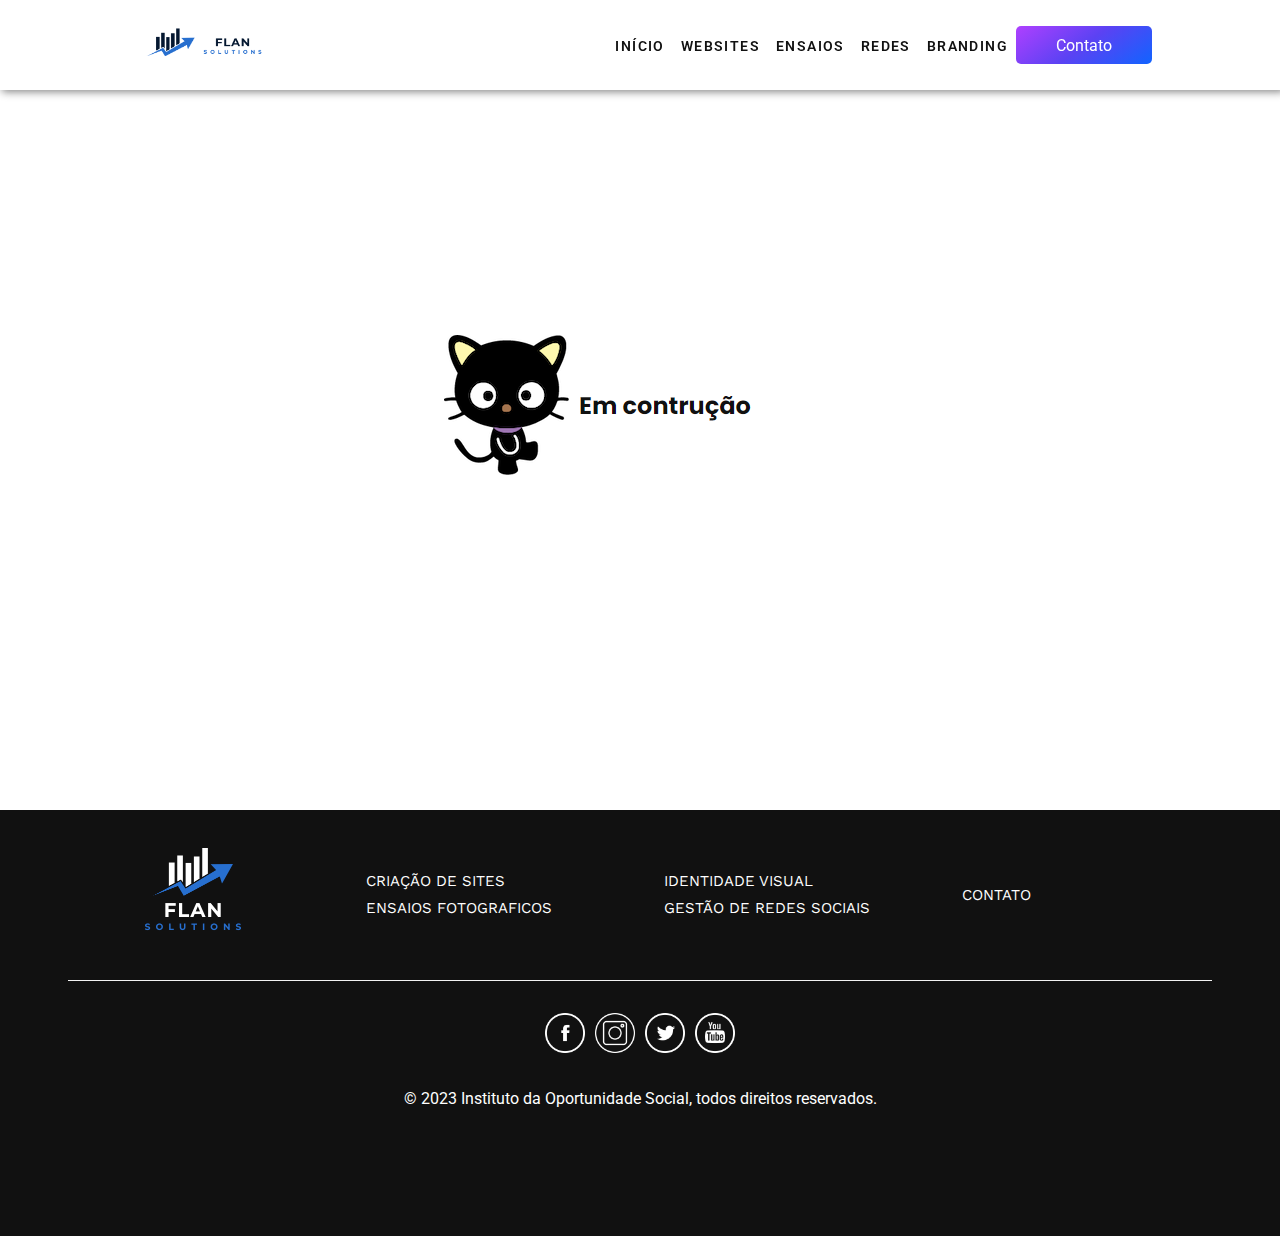
<file: contact.html>
<!DOCTYPE html>
<html lang="pt-br">
<head>
    <link rel="stylesheet" href="contact.css">
    <link rel="stylesheet" href="footerheader.css">
    <link href="https://unpkg.com/aos@2.3.1/dist/aos.css" rel="stylesheet">
    <script src="https://unpkg.com/aos@2.3.1/dist/aos.js"></script>
    <link rel="shortcut icon" href="img/main/favicon.ico" type="image/x-icon">
    <meta charset="UTF-8">
    <meta http-equiv="X-UA-Compatible" content="IE=edge">
    <meta name="viewport" content="width=device-width, initial-scale=1.0">
    <h1><title>Contato - FLAN</title></h1>
</head>
<body> 
    <!---------------------Header------------------------------------------------->
    <header>
        <nav>
            <a href="index.html"><img src="img/main/logo.png" alt="logo"></a>
            <div class="hamburger-menu">
                <div class="bar1"></div>
                <div class="bar2"></div>
                <div class="bar3"></div>
            </div>

            <ul class="menu">
                <li><a href="index.html">Início</a></li>
                <li><a href="websites.html">Websites</a></li>
                <li><a href="photospage.html">Ensaios</a></li>
                <li><a href="redes.html">Redes</a></li>
                <li><a href="visual.html">Branding</a></li>
                <a href="#" class="contact-btn">Contato</a>
            </ul>
        </nav>
    </header>
    <!------------------------------------------------------------------------------->

    <main>
        <img src="img/Capturar.PNG" alt="">
    </main>

 <!-------------------------------footer------------------------------------------------>
 <footer>
    <div class="container-footer">
        
            <ul>
                <li><img src="img/main/logowhite.png" alt="logo" class="logo-footer"></li>
            </ul>

            <ul>
                <li><a href="websites.html">Criação de sites</a> </li>
                <li><a href="photospage.html">Ensaios fotograficos</a></li>
                
            </ul>

            <ul>
                <li><a href="visual.html">Identidade Visual</a></li>
                <li><a href="redes.html">Gestão de redes sociais</a></li>
            </ul>
        
            <ul>
                <li><a href="contact.html"> Contato</a></li>
            </ul>
        </div>
    </div>

    <div class="social">
        <ul>
            <li><a href="#"><img src="img/main/facebook.png" alt="facebook"></a></li>
            <li><a href="#"><img src="img/main/instagram.png" alt="instagram"></a></li>
            <li><a href="#"><img src="img/main/twitter-logo.png" alt="twitter"></a></li>
            <li><a href="#"><img src="img/main/youtube.png" alt="youtube"></a></li>
        </ul>
    </div>
    <p>&COPY; 2023 Instituto da Oportunidade Social, todos direitos reservados. </p>
</footer>

<script>
 AOS.init({
duration: 1200,
})

</script>

</body>
</html>
</file>
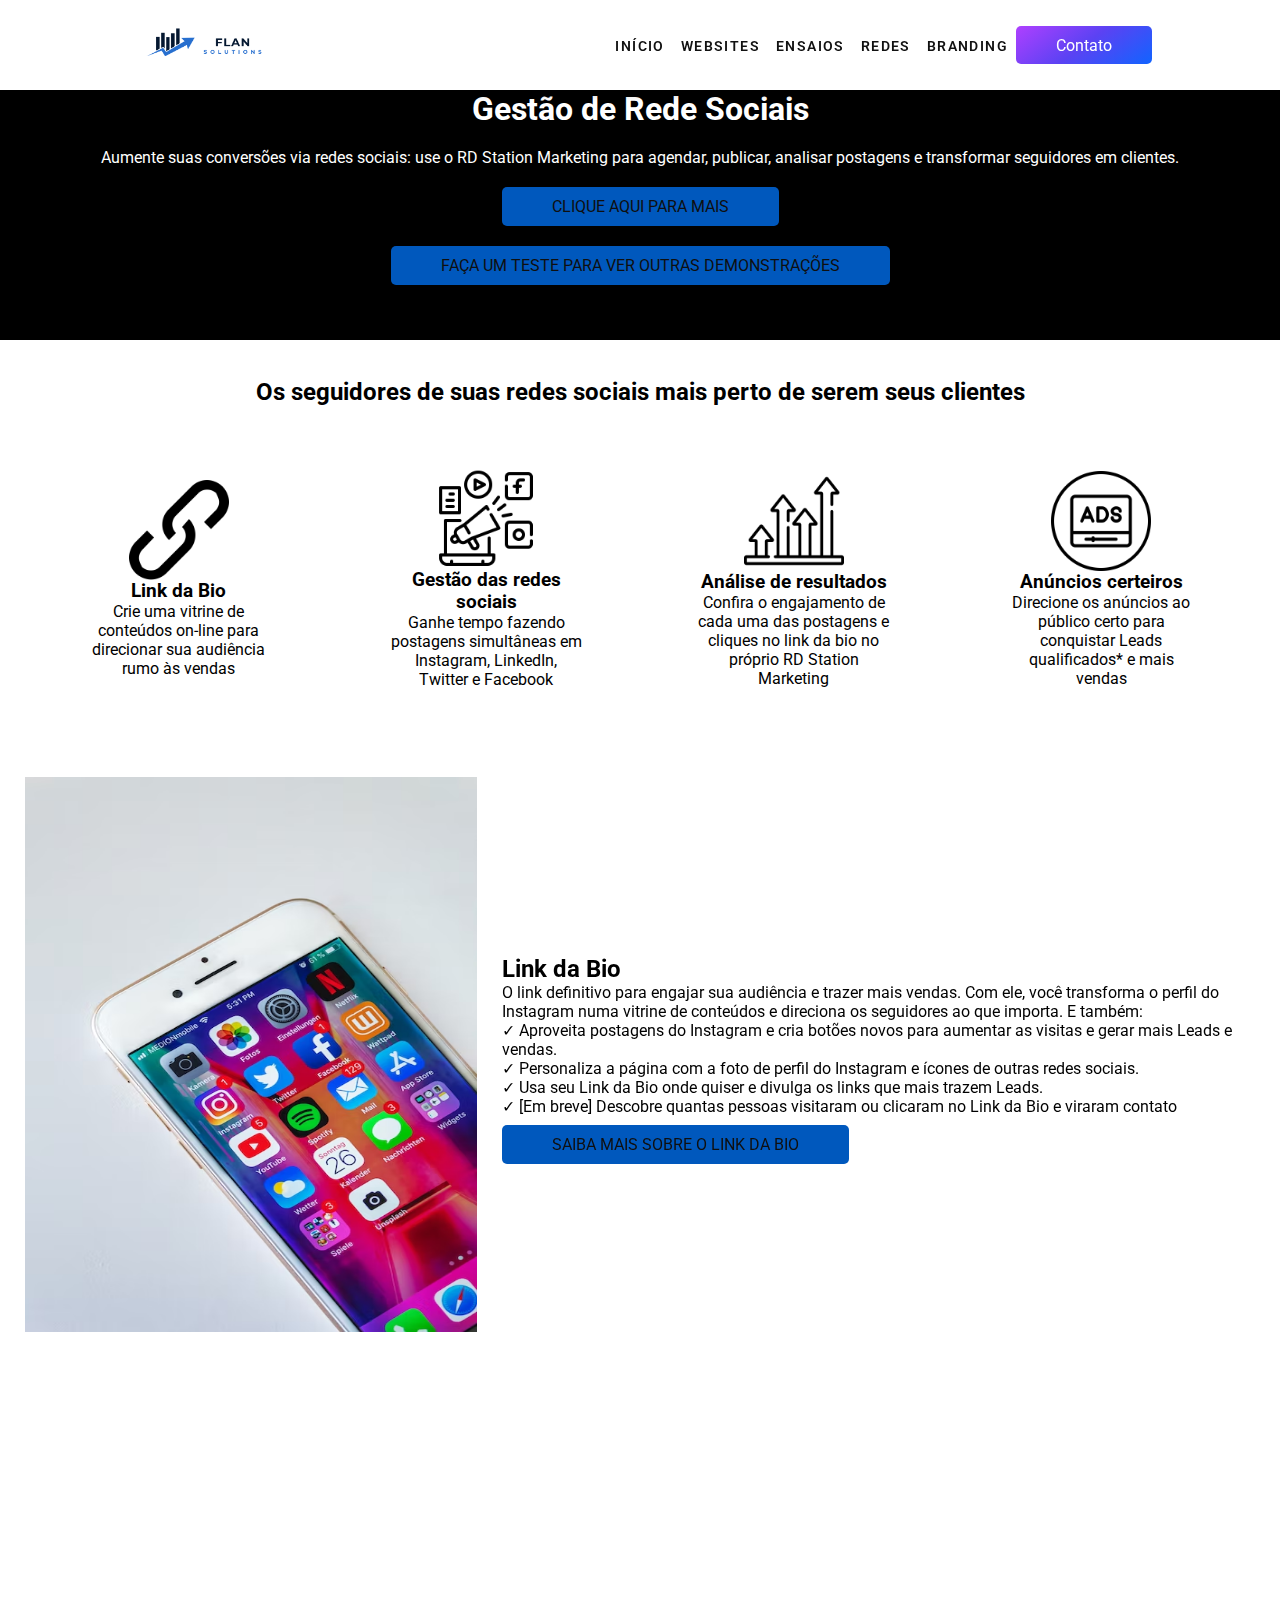
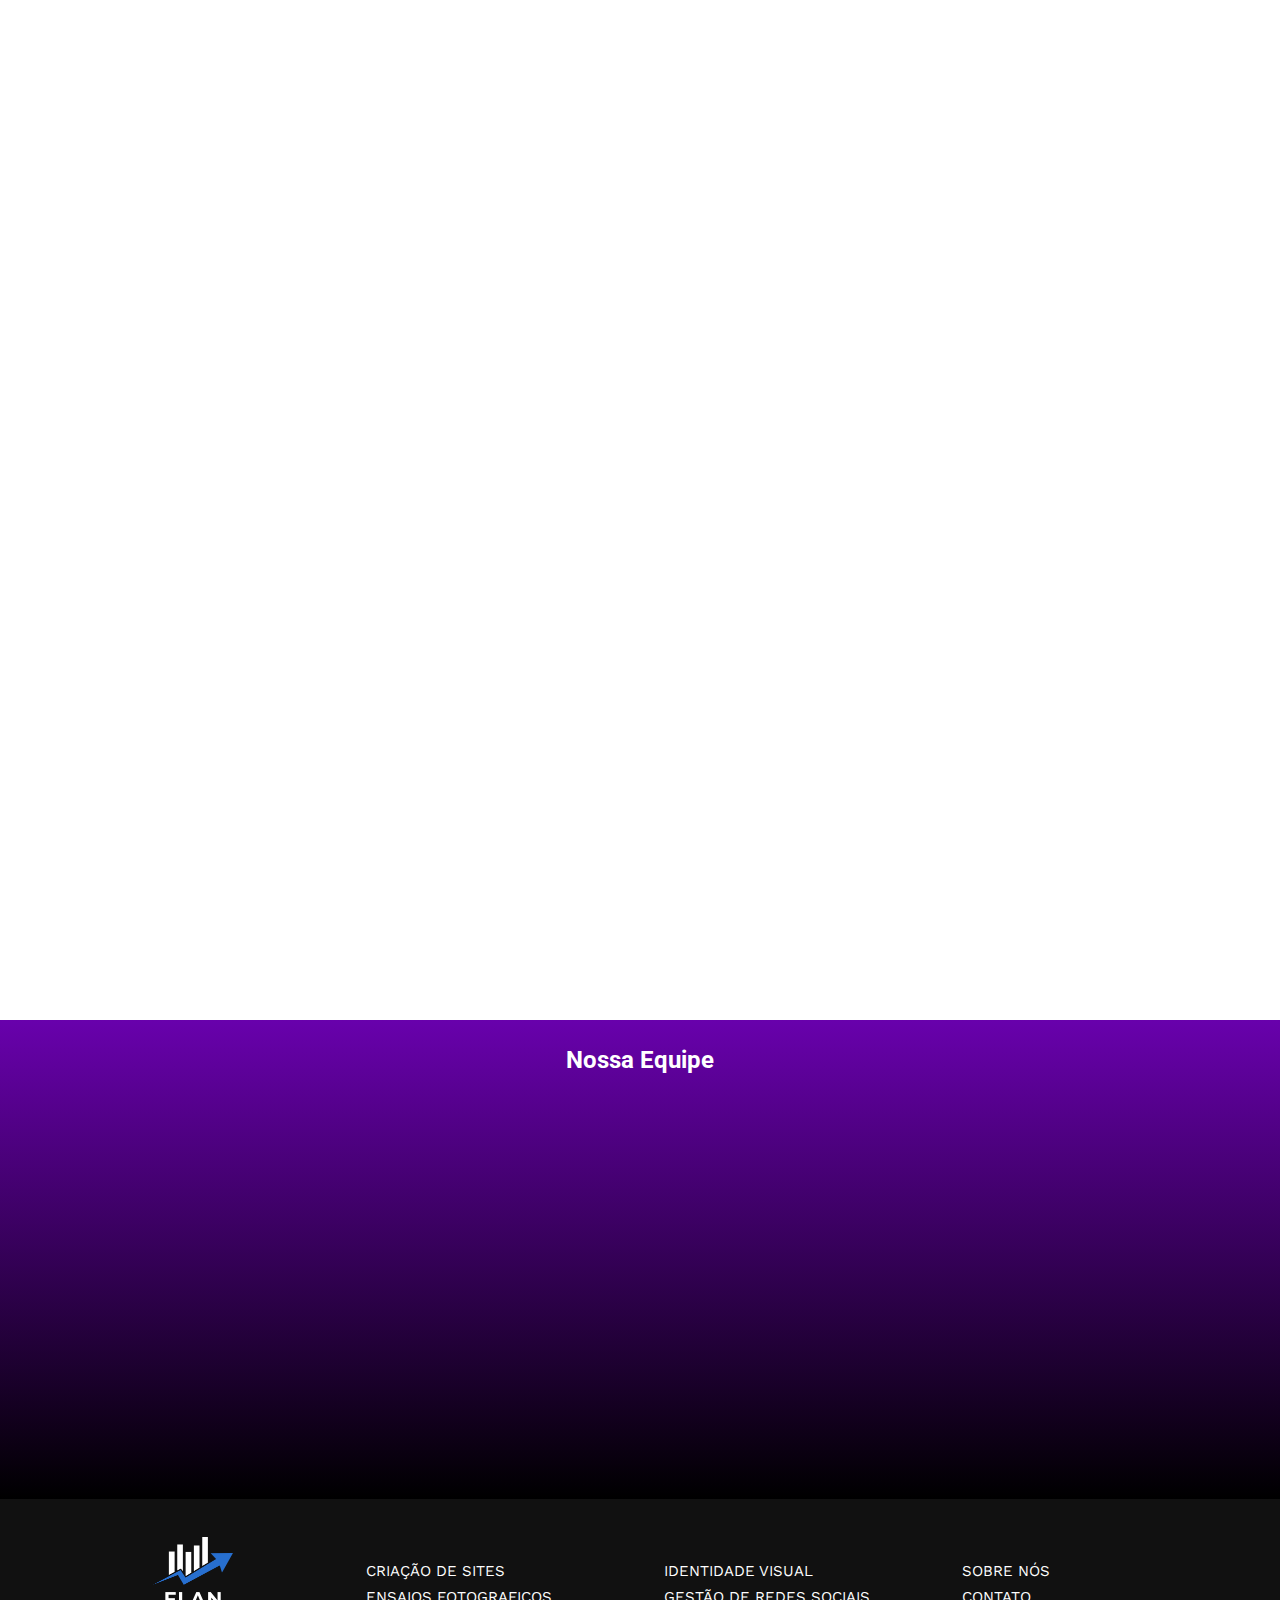
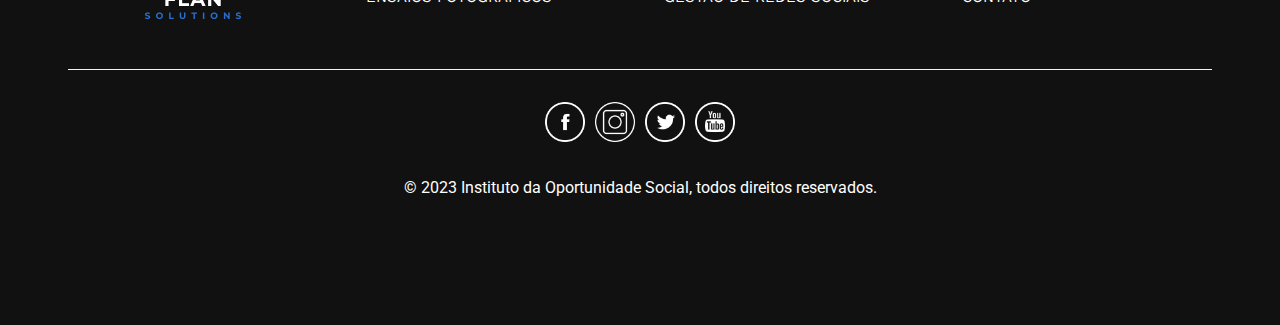
<file: redes.html>
<!DOCTYPE html>
<html lang="pt-br">

<head>
    <link rel="stylesheet" href="redes.css">
    <meta charset="UTF-8">
    <meta http-equiv="X-UA-Compatible" content="IE=edge">
    <meta name="viewport" content="width=device-width, initial-scale=1.0">
    <link href="https://unpkg.com/aos@2.3.1/dist/aos.css" rel="stylesheet">
    <script src="https://unpkg.com/aos@2.3.1/dist/aos.js"></script>
    <link rel="shortcut icon" href="img/main/favicon.ico" type="image/x-icon">
    <link rel="stylesheet" href="footerheader.css">
    <title>Gestão de Rede Sociais - FLAN </title>
</head>

<body>
    <!---------------------Header------------------------------------------------->
    <header style="top:0">
        <nav>
            <a href="index.html"><img src="img/main/logo.png" alt="logo"></a>
            <div class="hamburger-menu">
                <div class="bar1"></div>
                <div class="bar2"></div>
                <div class="bar3"></div>
            </div>

            <ul class="menu">
                <li><a href="index.html">Início</a></li>
                <li><a href="websites.html">Websites</a></li>
                <li><a href="photospage.html">Ensaios</a></li>
                <li><a href="redes.html">Redes</a></li>
                <li><a href="visual.html">Branding</a></li>
                <a href="contact.html" class="contact-btn">Contato</a>
            </ul>
        </nav>
    </header>

    <!------------------------------------------------------------------------------->

    <div class="sexta">

        <h1>Gestão de Rede Sociais</h1>

        <p>Aumente suas conversões via redes sociais: use o RD Station Marketing para agendar, publicar, analisar
            postagens
            e transformar seguidores em clientes.</p>
        <a href="#" class="botão">CLIQUE AQUI PARA MAIS</a>


        <a href="#" class="botão">FAÇA UM TESTE PARA VER OUTRAS DEMONSTRAÇÕES</a>
    </div>
    <center>
        <br><br>
        <h2>Os seguidores de suas redes sociais mais perto de serem seus clientes</h2>
        <br><br>
    </center>
    <section class="container">

        <div class="caixa">

            <img src="img/imgRedes/link-quebrado.png" alt="">
            <h3>Link da Bio</h3>
            <p>Crie uma vitrine de conteúdos on-line para direcionar sua audiência rumo às vendas</p>
        </div>

        <div class="caixa">
            <img src="img/imgRedes/megafone.png" alt="">
            <h3>Gestão das redes sociais</h3>
            <p>Ganhe tempo fazendo postagens simultâneas em Instagram, LinkedIn, Twitter e Facebook</p>
        </div>

        <div class="caixa">
            <img src="img/imgRedes/resultados.png" alt="">
            <h3>Análise de resultados</h3>
            <p>Confira o engajamento de cada uma das postagens e cliques no link da bio no próprio RD Station Marketing
            </p>
        </div>

        <div class="caixa">
            <img src="img/imgRedes/anuncio.png" alt="">
            <h3>Anúncios certeiros</h3>
            <p>Direcione os anúncios ao público certo para conquistar Leads qualificados* e mais vendas</p>
        </div>
    </section>

    <br><br>

    <div data-aos="fade-right" class="paramont">


        <br><br>
        <img src="img/imgRedes/net.jpg" alt="">
        <div>
            <h2>Link da Bio</h2>
            <p>O link definitivo para engajar sua audiência e trazer mais vendas. Com ele, você transforma o perfil do
                Instagram numa vitrine de conteúdos e direciona os seguidores ao que importa. E também:</p>
            <p>✓ Aproveita postagens do Instagram e cria botões novos para aumentar as visitas e gerar mais Leads e
                vendas.
            </p>
            <p>✓ Personaliza a página com a foto de perfil do Instagram e ícones de outras redes sociais.</p>
            <p>✓ Usa seu Link da Bio onde quiser e divulga os links que mais trazem Leads.</p>
            <p>✓ [Em breve] Descobre quantas pessoas visitaram ou clicaram no Link da Bio e viraram contato</p>
            <br>
            <a href="#" class="botão">SAIBA MAIS SOBRE O LINK DA BIO</a>

        </div>
    </div>
    <br>

    <div data-aos="fade-left" class="esquerda">

        <div>
            <h2>Gestão e análise de redes sociais</h2>
            <p>Agende e publique no Instagram, Facebook, LinkedIn e Twitter de forma simultânea na mesma ferramenta que
                sua
                empresa faz ação de Inbound Marketing. Mas não é só isso:</p>
            <p>✓ Automatize postagens com a segurança de que serão publicadas. O RD Station Marketing é licenciado pela
                Meta
                Platforms.</p>
            <p>✓ Acompanhe resultados de cada postagem e das ações de Marketing para fazer campanhas que realmente
                funcionam.
            </p>
            <p>✓ Compartilhe blog posts, Landing Pages e outros conteúdos para seus seguidores em segundos (até 25
                postagens
                em
                cada rede por dia!)</p>

            <br><br>
            <a href="#" class="botão">SAIBA MAIS SOBRE O AGEBDAMENTO DE POSTS </a>
        </div>
        <img src="img/imgRedes/rede,jpg.jpg" alt="">
    </div>
    <br>
    <div data-aos="fade-right" class="trom">
        <img src="img/imgRedes/rreeddeess.jpg" alt="">
        <div>
            <h2>Potencialize anúncios de Facebook*</h2>
            <p>Use o RD Station Marketing para reduzir custos de anúncio e ter mais retorno de investimentos com nossa
                integração aos Eventos do Facebook.</p>
            <p>Você se reconecta com a base de forma certeira, direciona anúncios para quem é relevante, gera Leads
                qualificados
                e alcança mais vendas. Tudo porque melhora a segmentação e faz com que pessoas interessadas em seu
                negócio
                sejam
                impactadas.</p>
            <p>A partir do plano Basic</p>

            <h2>Conecte seus perfis de redes sociais ao RD Station Marketing, todos os seus dados estão seguros</h2>
            <p>Acreditamos que transparência e privacidade são pilares de uma estratégia de marketing e vendas
                sustentável.
                Por
                isso criamos funcionalidades de Bases Legais e Direitos do Titular que possibilitam que você e sua
                empresa
                criem
                estratégias e se adequam à LGPD.</p>
            <br><br>
            <a href="#" class="botão">COMEÇAR AGORA</a>
        </div>
    </div>

    <div class="familia">

        <h2>Nossa Equipe</h2>
        <div>
            <div data-aos="fade-up" class="megatron">
                <div class="nathan">
                    <div>
                        <h3>Nathan Vargas Pastusak</h3>
                        <p>CEO do Setor de Redes Socias</p>
                    </div>
                    <img src="img/imgRedes/IMG_20220925_165955_047.jpg" alt="">
                </div>
                <div class="nathan">
                    <div>
                        <h3>Milene Vargas Pastusak</h3>
                        <p>Gerente do Setor de Redes Sociai</p>
                    </div>
                    <img src="img/imgRedes/milene.jpg.png" alt="">
                </div>
                <div class="nathan">
                    <div>
                        <h3>Rodrigo Pastusak Lemos</h3>
                        <p>Gestor do Setor de Redes Socias</p>
                    </div>
                    <img src="img/imgRedes/rodrigo.jpg.png" alt="">
                </div>
            </div>
        </div>




    </div>


    <!---------------------------------------footer------------------------------------------------>
    <footer>
        <div class="container-footer">

            <ul>
                <li><img src="img/main/logowhite.png" alt="logo" class="logo-footer"></li>
            </ul>

            <ul>
                <li><a href="websites.html">Criação de sites</a> </li>
                <li><a href="photospage.html">Ensaios fotograficos</a></li>

            </ul>

            <ul>
                <li><a href="visual.html">Identidade Visual</a></li>
                <li><a href="redes.html">Gestão de redes sociais</a></li>
            </ul>

            <ul>
                <li><a href="aboutUs.html">Sobre Nós</a> </li>
                <li><a href="contact.html"> Contato</a></li>
            </ul>
        </div>
        </div>

        <div class="social">
            <ul>
                <li><a href="#"><img src="img/main/facebook.png" alt="facebook"></a></li>
                <li><a href="#"><img src="img/main/instagram.png" alt="instagram"></a></li>
                <li><a href="#"><img src="img/main/twitter-logo.png" alt="twitter"></a></li>
                <li><a href="#"><img src="img/main/youtube.png" alt="youtube"></a></li>
            </ul>
        </div>
        <p>&COPY; 2023 Instituto da Oportunidade Social, todos direitos reservados. </p>
    </footer>

    <script>
        AOS.init({
            duration: 1200,
        })
    </script>
    <script src="main.js"></script>

</body>

</html>
</file>
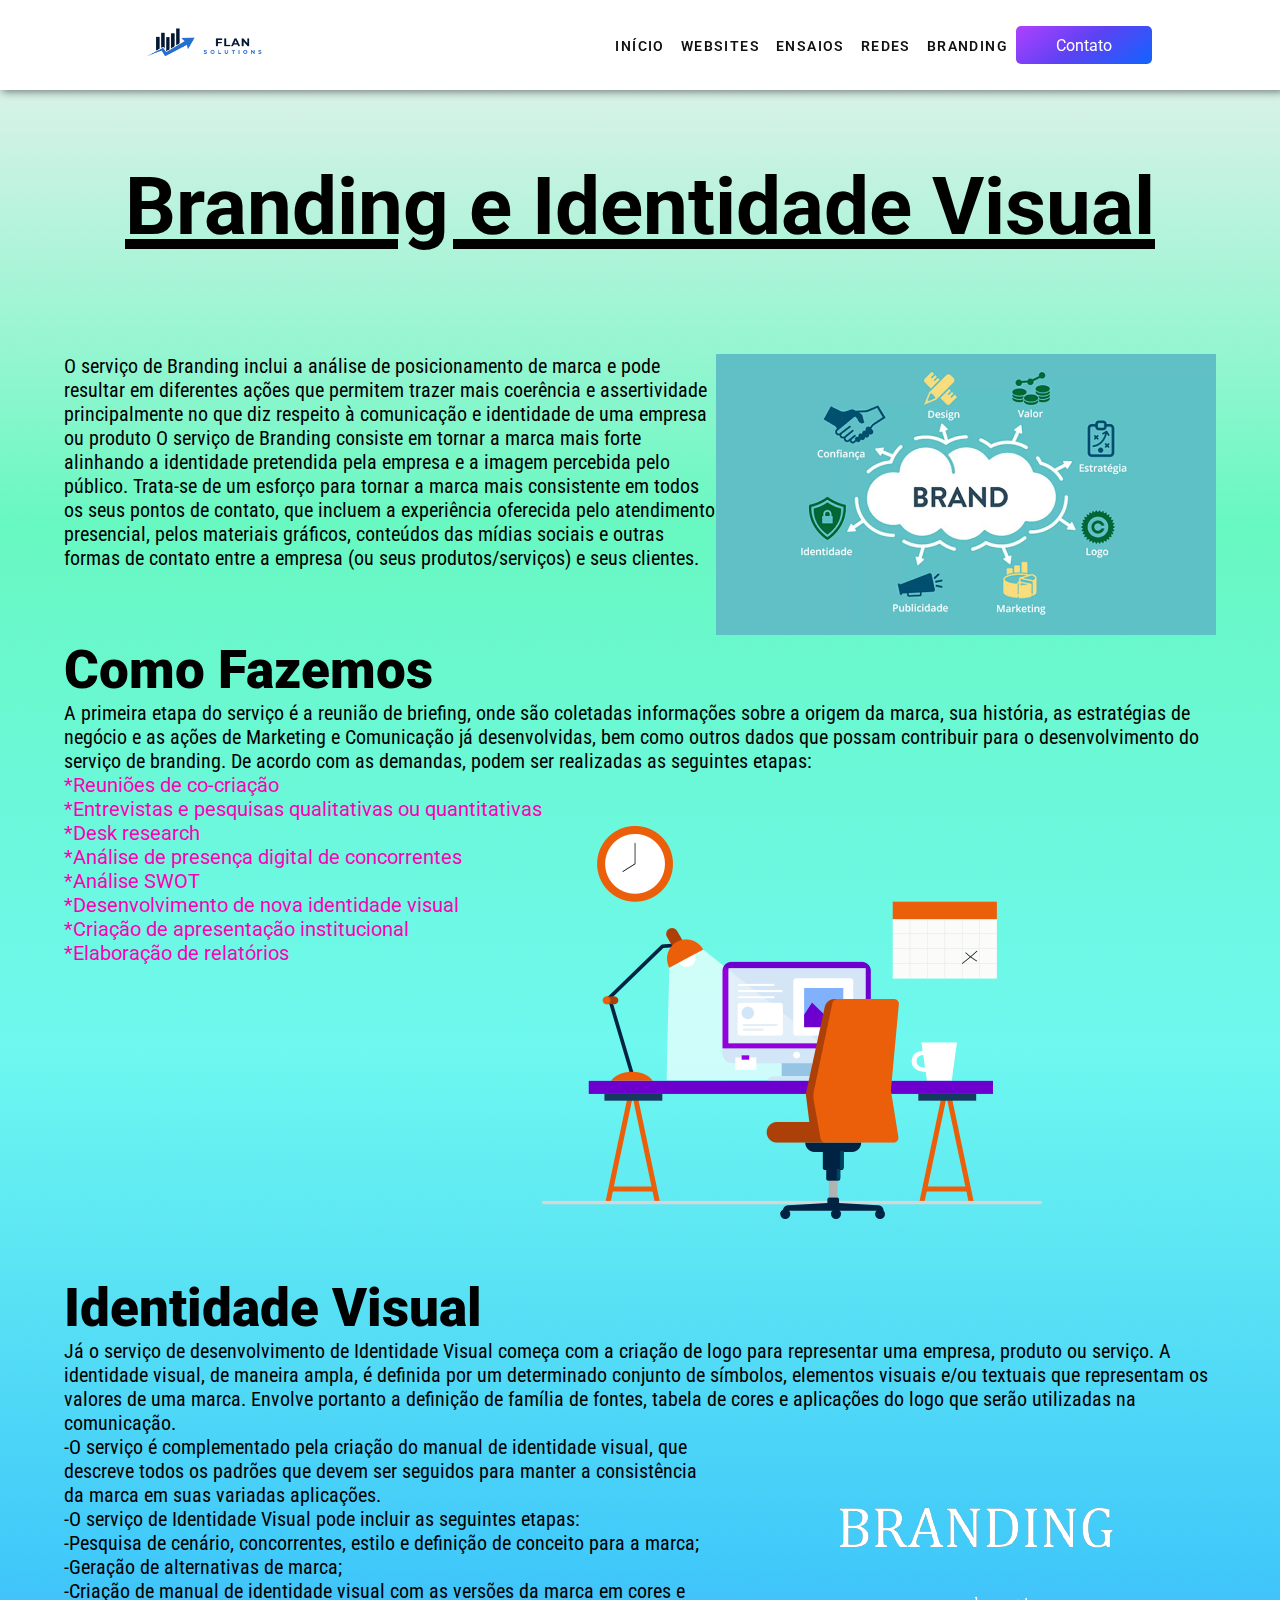
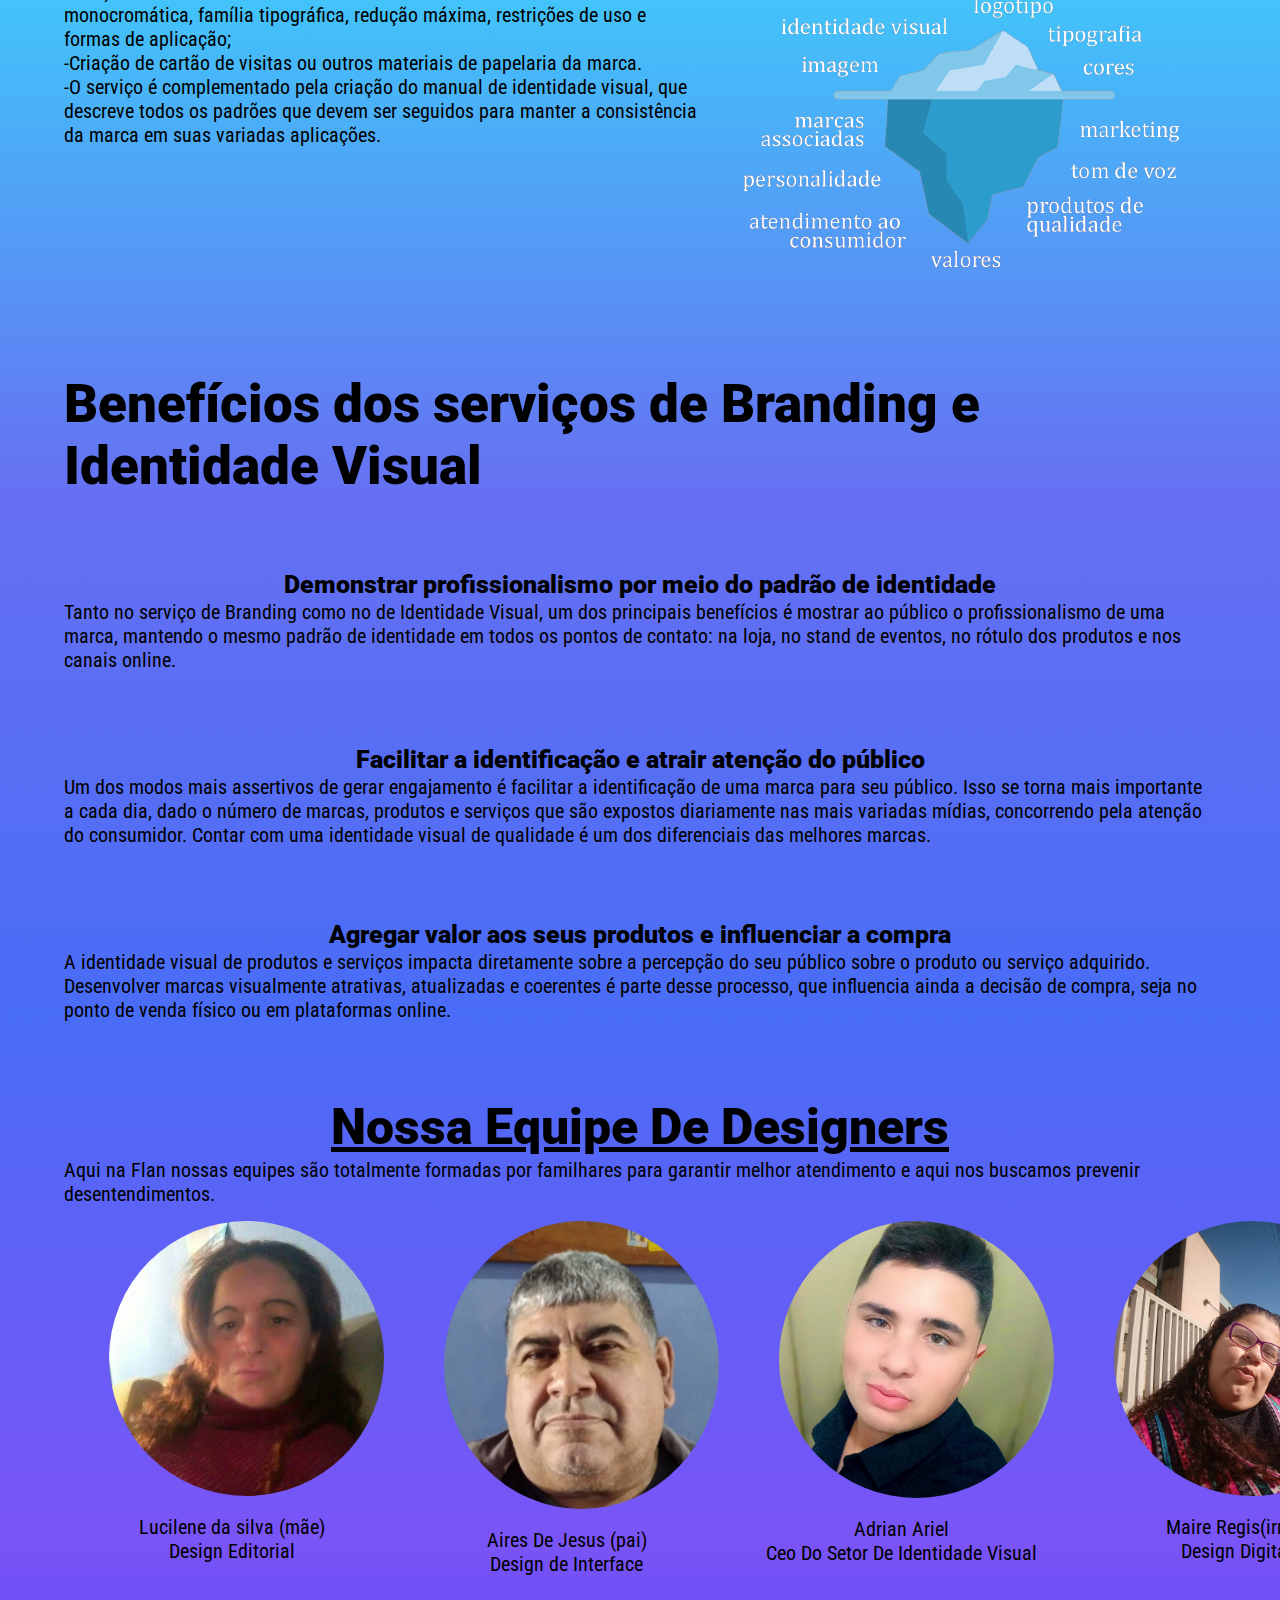
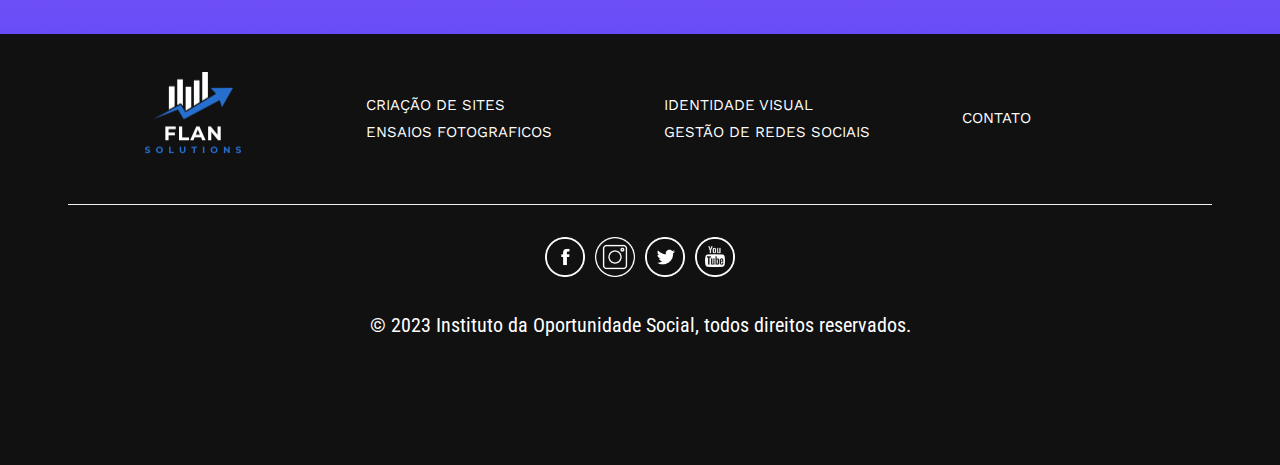
<file: visual.html>
<!DOCTYPE html>
<html lang="pt-br">

<head>
    <link rel="stylesheet" href="footerheader.css">
    <link rel="stylesheet" href="visual.css">
    <link rel="shortcut icon" href="img/main/favicon.ico" type="image/x-icon">
    <meta charset="UTF-8">
    <meta http-equiv="X-UA-Compatible" content="IE=edge">
    <meta name="viewport" content="width=device-width, initial-scale=1.0">
    <title>Identidade Visual</title>
</head>


<body>
    <!---------------------Header------------------------------------------------->

    <header style="top:0">
        <nav>
            <a href="index.html"><img src="img/main/logo.png" alt="logo"></a>
            <div class="hamburger-menu">
                <div class="bar1"></div>
                <div class="bar2"></div>
                <div class="bar3"></div>
            </div>

            <ul class="menu">
                <li><a href="index.html">Início</a></li>
                <li><a href="websites.html">Websites</a></li>
                <li><a href="photospage.html">Ensaios</a></li>
                <li><a href="redes.html">Redes</a></li>
                <li><a href="visual.html">Branding</a></li>
                <a href="contact.html" class="contact-btn">Contato</a>
            </ul>
        </nav>
    </header>


    <!------------------------------------------------------------------------------->

    <main>
        <div class="titulo">
            <h1>Branding e Identidade Visual</h1>
        </div>
        <div data-aos="zoom-out-up"></div>
        <div class="texto1">
            <p>O serviço de Branding inclui a análise de posicionamento de marca e pode resultar em diferentes ações que
                permitem trazer mais coerência e assertividade principalmente no que diz respeito à comunicação e identidade
                de uma empresa ou produto
                O serviço de Branding consiste em tornar a marca mais forte alinhando a identidade pretendida pela
                empresa e
                a imagem percebida pelo público. Trata-se de um esforço para tornar a marca mais consistente em todos os
                seus pontos de contato, que incluem a experiência oferecida pelo atendimento presencial, pelos materiais
                gráficos, conteúdos das mídias sociais e outras formas de contato entre a empresa (ou seus
                produtos/serviços) e seus clientes.</p>
            <div class="img1">
                <img src="img/imgadr/img3.png" alt="">
            </div>
        </div>
        </div>
        <div class="sub-titulo">
            <h2><b>Como Fazemos</b></h2>
        </div>
        <div class="texto2">
            <p>A primeira etapa do serviço é a reunião de briefing, onde são coletadas informações sobre a origem da marca,
                sua história, as estratégias de negócio e as ações de Marketing e Comunicação já desenvolvidas, bem como
                outros dados que possam contribuir para o desenvolvimento do serviço de branding. De acordo com as demandas,
                podem ser realizadas as seguintes etapas:</p>
        </div>
        <div class="conteudo">
            <div class="etapas">
                <p style="text-align: left;"><span style="color: #fd00b5;">*Reuniões de co-criação</span></p>
                <p style="text-align: left;"><span style="color: #fd00b5;">*Entrevistas e pesquisas qualitativas ou
                        quantitativas</span></p>
                <p style="text-align: left;"><span style="color: #fd00b5;">*Desk research</span></p>
                <p style="text-align: left;"><span style="color: #fd00b5;">*Análise de presença digital de
                        concorrentes</span>
                </p>
                <p style="text-align: left;"><span style="color: #fd00b5;;">*Análise SWOT</span></p>
                <p style="text-align: left;"><span style="color: #fd00b5;;">*Desenvolvimento de nova identidade
                        visual</span>
                </p>
                <p style="text-align: left;"><span style="color: #fd00b5;;">*Criação de apresentação institucional</span>
                </p>
                <p style="text-align: left;"><span style="color: #fd00b5;;">*Elaboração de relatórios</span></p>
                <p>&nbsp;</p>
                <p style="text-align: left;">
                </p>
            </div>
            <div class="img2">
                <img src="img/imgadr/img2.png" alt="">
            </div>
        </div>
        <div class="sub-titulo">
            <h2><b>Identidade Visual</b></h2>
        </div>
        <p>Já o serviço de desenvolvimento de Identidade Visual começa com a criação de logo para representar uma
            empresa, produto ou serviço. A identidade visual, de maneira ampla, é definida por um determinado
            conjunto
            de símbolos, elementos visuais e/ou textuais que representam os valores de uma marca. Envolve portanto a
            definição de família de fontes, tabela de cores e aplicações do logo que serão utilizadas na
            comunicação.
        </p>
        <div class="conteudo2">
            <div class="texto3">
                <p>-O serviço é complementado pela criação do manual de identidade visual, que descreve todos os padrões que
                    devem ser seguidos para manter a consistência da marca em suas variadas aplicações.</p>
                <p>-O serviço de Identidade Visual pode incluir as seguintes etapas:</p>
                <p> -Pesquisa de cenário, concorrentes, estilo e definição de conceito para a marca;</p>
                <p> -Geração de alternativas de marca;</p>
                <p> -Criação de manual de identidade visual com as versões da marca em cores e <br> monocromática, família
                    tipográfica, redução máxima, restrições de uso e formas de aplicação;</p>
                <p>-Criação de cartão de visitas ou outros materiais de papelaria da marca.</p>
                <p>-O serviço é complementado pela criação do manual de identidade visual, que descreve todos os padrões que
                    devem ser seguidos para manter a consistência da marca em suas variadas aplicações.</p>
            </div>
            <div class="img3">
                <img src="img/imgadr/img.png" alt="">
            </div>
        </div>
        <br><br>
        <div class="sub-titulo">
            <h2><b>Benefícios dos serviços de Branding e Identidade Visual</b></h2>
        </div>
        <div class="titulo3">
            <h3><strong>Demonstrar profissionalismo por meio do padrão de identidade</strong></h3>
        </div>
        <div class="texto4">
            <p>Tanto no serviço de Branding como no de Identidade Visual, um dos principais benefícios é mostrar ao público
                o profissionalismo de uma marca, mantendo o mesmo padrão de identidade em todos os pontos de contato: na
                loja, no stand de eventos, no rótulo dos produtos e nos canais online.</p>
        </div>
        <div class="titulo3">
            <h3><b>Facilitar a identificação e atrair atenção do público</b></h3>
        </div>
        <div class="texto4">
            <p>Um dos modos mais assertivos de gerar engajamento é facilitar a identificação de uma marca para seu público.
                Isso se torna mais importante a cada dia, dado o número de marcas, produtos e serviços que são expostos
                diariamente nas mais variadas mídias, concorrendo pela atenção do consumidor. Contar com uma identidade
                visual de qualidade é um dos diferenciais das melhores marcas.</p>
        </div>
        <div class="titulo3">
            <h3><b>Agregar valor aos seus produtos e influenciar a compra</b></h3>
        </div>
        <div class="texto4">
            <p>A identidade visual de produtos e serviços impacta diretamente sobre a percepção do seu público sobre o
                produto ou serviço adquirido. Desenvolver marcas visualmente atrativas, atualizadas e coerentes é parte
                desse processo, que influencia ainda a decisão de compra, seja no ponto de venda físico ou em plataformas
                online.</p>
        </div>
        <!----------------------------------espaço para imagem------------------------------->
        <div class="equipe">
            <h3><b>Nossa Equipe De Designers</b></h3>
            <p> Aqui na Flan nossas equipes são totalmente formadas por familhares para garantir melhor atendimento e aqui
                nos
                buscamos prevenir desentendimentos.
            </p>
            <div class="familha">
                <div class="integrantes">
                    <img src="img/imgadr/mae.jpg" alt="">
                    <p>Lucilene da silva (mãe)</p>
                    <p>Design Editorial</p>
                </div>
                <div class="integrantes">
                    <img src="img/imgadr/pai.png" alt="">
                    <p>Aires De Jesus (pai)</p>
                    <p>Design de Interface</p>
                </div>
                <div class="integrantes">
                    <img src="img/imgadr/adrian.jpg" alt="" class="eu">
                    <p>Adrian Ariel</p>
                    <p>Ceo Do Setor De Identidade Visual</p>
                </div>
                <div class="integrantes">
                    <img src="img/imgadr/mana2.jpg" alt="" class="mana2">
                    <p>Maire Regis(irmã)</p>
                    <p>Design Digital</p>
                </div>
            </div>
        </div>
        <!--Concepção de Identidade Visual, Design Editorial, Design Digital, Design de Interface
           FUNÇOES-->
    </main>



    <!---------------------------footer------------------------------------------------>
    <footer>
        <div class="container-footer">

            <ul>
                <li><img src="img/main/logowhite.png" alt="logo" class="logo-footer"></li>
            </ul>

            <ul>
                <li><a href="websites.html">Criação de sites</a> </li>
                <li><a href="photospage.html">Ensaios fotograficos</a></li>

            </ul>

            <ul>
                <li><a href="visual.html">Identidade Visual</a></li>
                <li><a href="redes.html">Gestão de redes sociais</a></li>
            </ul>

            <ul>
                <li><a href="contact.html"> Contato</a></li>
            </ul>
        </div>
        </div>

        <div class="social">
            <ul>
                <li><a href="#"><img src="img/main/facebook.png" alt="facebook"></a></li>
                <li><a href="#"><img src="img/main/instagram.png" alt="instagram"></a></li>
                <li><a href="#"><img src="img/main/twitter-logo.png" alt="twitter"></a></li>
                <li><a href="#"><img src="img/main/youtube.png" alt="youtube"></a></li>
            </ul>
        </div>
        <p>&COPY; 2023 Instituto da Oportunidade Social, todos direitos reservados. </p>
    </footer>
  

    <script src="main.js"></script>
</body>

</html>
</file>
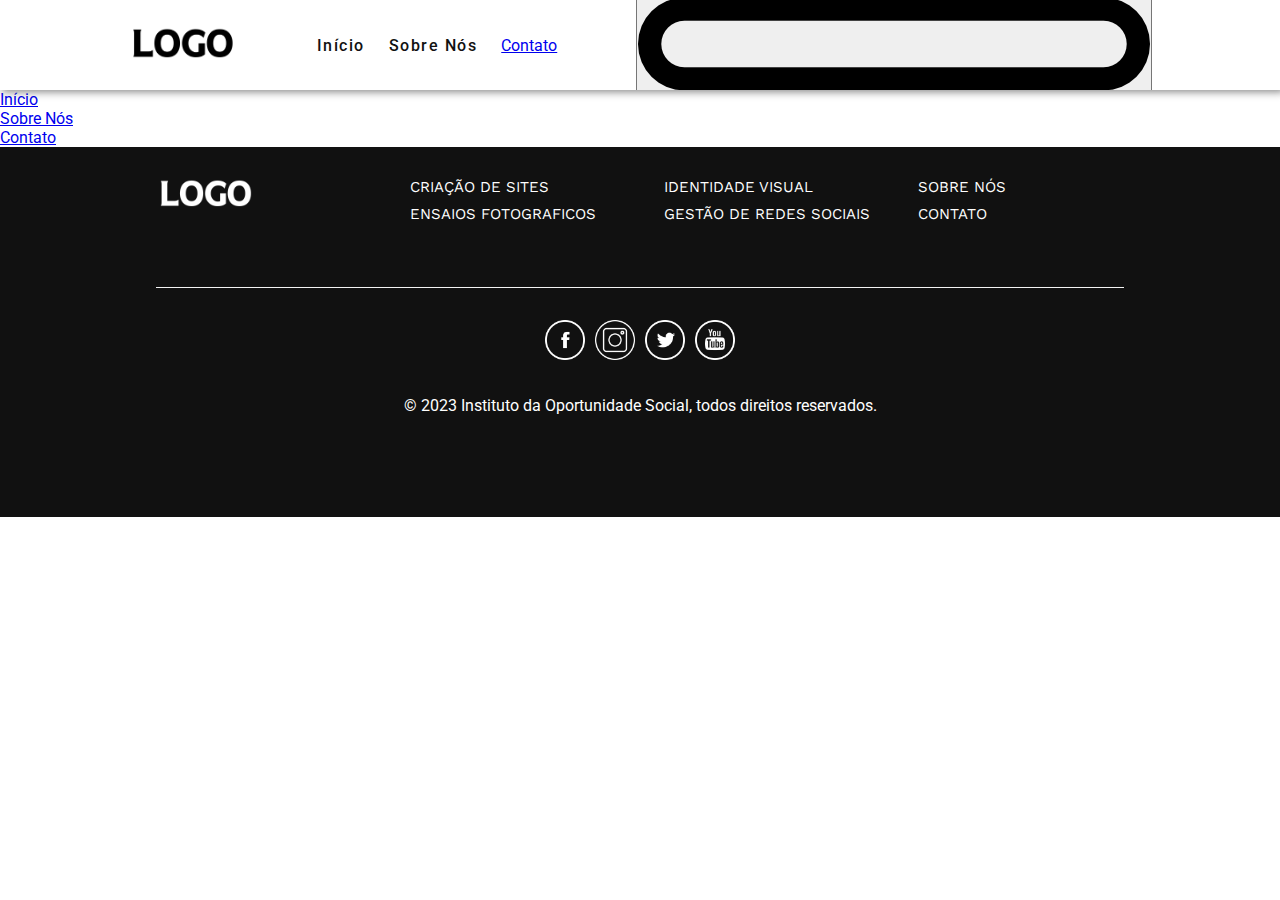
<file: Agencia de marketing/websites.html>
<!DOCTYPE html>
<html lang="pt-br">
<head>
    <meta charset="UTF-8">
    <meta http-equiv="X-UA-Compatible" content="IE=edge">
    <meta name="viewport" content="width=device-width, initial-scale=1.0">
    <link href="https://unpkg.com/aos@2.3.1/dist/aos.css" rel="stylesheet">
    <script src="https://unpkg.com/aos@2.3.1/dist/aos.js"></script>
    <link rel="stylesheet" href="footerheader.css">
    <link rel="shortcut icon" href="img/main/favicon.ico" type="image/x-icon">
    <title>Document</title>
</head>
<body>
    <header>
        <a href="index.html"><img src="img/main/logo.png" alt="logo"></a>
        <nav class="nav-items">
            <ul>
                <li><a href="index.html">Início</a></li>
                <li><a href="aboutUs.html">Sobre Nós</a></li>
                <a href="contact.html" class="contact-btn">Contato</a>
            </ul>
        </nav>
        <button id="openNav" class="menu-hamburger"><img src="img/main/menu.png" alt="menu"></button>
    </header>

    <div class="nav-mobile">
        <ul>
            <li><a href="index.html">Início</a></li>
            <li><a href="aboutUs.html">Sobre Nós</a></li>
            <li><a href="contact.html" >Contato</a></li>
        </ul>
    </div>












    













    <!-----------------------footer------------------------------------------------>
    <footer>
        <div class="container-footer">
            
                <ul>
                    <li><img src="img/main/logowhite.png" alt="logo" class="logo-footer"></li>
                </ul>

                <ul>
                    <li><a href="websites.html">Criação de sites</a> </li>
                    <li><a href="photospage.html">Ensaios fotograficos</a></li>
                    
                </ul>

                <ul>
                    <li><a href="visual.html">Identidade Visual</a></li>
                    <li><a href="redes.html">Gestão de redes sociais</a></li>
                </ul>
            
                <ul>
                    <li><a href="aboutUs.html">Sobre Nós</a> </li>
                    <li><a href="contact.html"> Contato</a></li>
                </ul>
            </div>
        </div>

        <div class="social">
            <ul>
                <li><a href="#"><img src="img/main/facebook.png" alt="facebook"></a></li>
                <li><a href="#"><img src="img/main/instagram.png" alt="instagram"></a></li>
                <li><a href="#"><img src="img/main/twitter-logo.png" alt="twitter"></a></li>
                <li><a href="#"><img src="img/main/youtube.png" alt="youtube"></a></li>
            </ul>
        </div>
        <p>&COPY; 2023 Instituto da Oportunidade Social, todos direitos reservados. </p>
    </footer>
    
    <script>
     AOS.init({
    duration: 1200,
    })

    const openNavButton = document.getElementById("openNav");
    const navMobile = document.querySelector(".nav-mobile");
  
    openNavButton.addEventListener("click", function() {
    navMobile.classList.toggle("visible");
  });
    
    </script>
    
</body>
</html>
</file>
<file: contact.css>
main {
    height: 90vh;
    display: flex;
    align-items: center;
    justify-content: center;
}
</file>
<file: footerheader.css>
/** --------------Header footer----------------- **/

@charset "UTF-8";

@import url('https://fonts.googleapis.com/css2?family=Roboto:ital,wght@0,100;0,300;0,400;0,500;0,700;0,900;1,100;1,300;1,400;1,500;1,700;1,900&display=swap');

@import url('https://fonts.googleapis.com/css2?family=Playfair+Display:ital,wght@0,400;0,500;0,600;0,700;0,800;1,400;1,500;1,600;1,700&display=swap');

@import url('https://fonts.googleapis.com/css2?family=Work+Sans:ital,wght@0,100;0,200;0,300;0,400;0,500;0,600;1,100;1,200;1,300;1,400;1,500;1,600&display=swap');

:root {
    --color1: #111111;
    --color2: #AF40FF;
    --color3: #1164ff;
    --color4: #fff;
    --color5: #5B42F3;
}

* {
    border: border-box;
    padding: 0;
    margin: 0;
    font-family: 'roboto', sans-serif;
}

body {
    overflow-x: hidden;
}

/** ----------------- Header --------------- **/

header {
    z-index: 99;
    position:fixed;
    height: 10vh;
    background-color: #fff;
    display: flex;
    justify-content: space-between;
    width: 100%;
    align-items: center;
    box-shadow: 3px 1px 8px 1px rgb(0 0 0 / 47%);
}

nav {
    padding: 0 10%;
    display: flex;
    justify-content: right;
    align-items: center;
    justify-content: space-around;
    width: 100%;
}

nav img {
    width: 150px;
}

nav img:hover {
    opacity: 0.8;
}


.menu {
    display: flex;
    align-items: center;
    list-style: none;
    width: 100%;
    padding: 0;
    justify-content: right;
}

.menu li a {
    margin: 8px;
    text-decoration: none;
    font-weight: 600;
    text-transform: uppercase;
    letter-spacing: 1.4px;
    font-size: 14px;
    color: #111111;
}


/* Menu Hamburger */
.hamburger-menu {
    height: fit-content;
    width: fit-content;
    cursor: pointer;
    display: none;
    transition: .3s ease-in-out;
    margin-bottom: 6px;
    padding: 12px 4px;

}

.bar1,
.bar2,
.bar3 {
    width: 32px;
    height: 3px;
    background-color: #1164ff;
    margin-top: 6px;
    transition: .3s ease-in-out;
    border-radius: 1.5px;

}

.active .bar1 {
    margin-top: -3.2px;
    transform: rotate(50deg);
}

.active .bar2 {
    background: transparent;
    margin-top: -3.2px;

}


.active .bar3 {
    margin-top: -3.2px;
    transform: rotate(-50deg);

}

.contactBtn {
    padding: 6px 15px;
    border-radius: 3px;
}


@media (max-width:850px) {
    nav {
        justify-content: space-between;
    }

    .hamburger-menu {
        display: block;
        z-index: 99;
    }

    .hamburger-menu.active {
        padding-top: 19px;
    }

    .menu.active {
        display: flex;
    }

    .menu {
        background: #000000ea;
        display: none;
        flex-direction: column;
        align-items: center;
        position: absolute;
        padding-top: 10vh;
        right: 0;
        top: 0;
        height: 100vh;
        width: 70vw;
        z-index: 2;

    }

    .menu li {
        width: 100%;
        text-align: center;
        padding: 20px 0;
        font-size: 20px;
    }

    .menu li a {
        color: #FFF;
    }

}


.contact-btn {
    font-weight: 400;
    text-decoration: none;
    padding: 0.6em 2.5em;
    width: fit-content;
    background-image: linear-gradient(144deg, #AF40FF, #5B42F3 50%, #1164ff);
    color: #FFF;
    border-radius: 5px;
}

.contact-btn:hover {
    background-color: #1164ff;
    background-image: none;
    transition: 1s ease-out;
}

/**--------------Footer --------------- **/

footer {
    display: flex;
    flex-direction: column;
    min-height: 20em;
    align-items: center;
    overflow: hidden;
    padding: 0 10%;
    background-color: #111111;
    gap: 2em;
    color: #fff;
    justify-content: center;
    padding: 2em 0 0 0;
}

footer ul li {
    list-style: none;
}

footer ul li a {
    font-family: 'Work Sans', sans-serif;
    color: #fff;
    text-decoration: none;
    font-weight: 400;
    font-size: 15px;
}

footer p {
    text-align: center;
    padding: 0 10% 10% 10%;
}

.container-footer {
    display: grid;
    grid-template-columns: 1fr 1fr 1fr 1fr;
    border-bottom: 1px solid #f3f3f3;
    text-transform: uppercase;
    line-height: 1.6em;
    padding: 0 0 2em 0;
    align-items: center;
    justify-content: center;
    gap: 3em;
}

.container-footer ul li a:hover {
    opacity: 0.9;

}

.container-footer img {
    width: 250px;
}

.social ul {
    display: flex;
    gap: 10px;
}

.social img {
    width: 40px;

}

.social img:hover {
    opacity: 0.7;
}

@media (max-width:900px) {
    .container-footer {
        grid-template-columns: 1fr 1fr;
    }

    @media (max-width:514px) {
        .container-footer {
            grid-template-columns: 1fr;
        }
    }

}
</file>
<file: redes.css>
/** -------------------------------Padrão Site ------------------------------------------------------- **/
html {
    overflow-x: hidden;
}

:root {
    --color1:#111111;
    --color2:#AF40FF;
    --color3:#1164ff;
    --color4:#fff;
    --color5:#5B42F3;
}


/*---------------------=-------------------------------------------------------------------------------**/





.botão{
   background: rgb(0, 88, 189);
   color: rgb(15, 15, 15);
   padding: 10px 50px;
   text-decoration: none;
   border-radius: 5px; 
}


.caixa {
    align-items: center;
    display: flex;
    flex-direction: column;
    text-align: center;
    width: 12em;
    
}

.caixa img{
    height: 100px;
}

.container{
    display: flex;
    align-items: center;
    margin: 25px;
    justify-content: space-around;
}

.sexta{
    padding-top: 10vh;
    display: flex;
    gap: 20px;
    align-items: center;
    flex-direction: column;
    background: black;
    color: white;
    height: 250px;
}

.paramont{
    display: flex;
    align-items: center;
}

.paramont img{
    height: 555px;
    margin: 25px;
    width: 790px;
}

.esquerda{
    display: flex;
    align-items: center;
}

.esquerda img{
    height: 395px;
    margin: 25px;
}

.trom{
   display: flex;
   align-items: center;
}

.trom img{
    height: 550px;
    margin: 25px;
}

.megatron{
    height: 400px;
    display: flex;
   
}

.megatron img{
    height: 210px;
    margin: 25px;
    width: 250px;
}

.nathan{
    display: flex;
    align-items: center; 
    flex-direction: column; 
    margin: 25px;
}

.familia{
    background-image: linear-gradient(rgb(104, 1, 172), rgb(0, 0, 0));
    color: white;
    display: flex;
    flex-direction: column;
    min-height: fit-content;
    margin-top: 20vh;
}

.familia > div {
    display: flex;
    align-items: center;
    justify-content: center;
    overflow-x: scroll;
}

.familia h2{
    text-align: center;
    padding: 2%;
}


@media (max-width:900px) {

    .familia,
    .container, div {
        flex-direction: column;

    }
}
</file>
<file: visual.css>
@import url('https://fonts.googleapis.com/css2?family=Roboto+Condensed:wght@700&display=swap');
@import url('https://fonts.googleapis.com/css2?family=PT+Serif:ital@1&display=swap');

body {
    background-image: linear-gradient(rgb(240, 240, 240), rgb(104, 248, 193), rgb(110, 248, 239), rgb(64, 200, 250), rgb(102, 112, 242), rgb(73, 108, 246), rgb(122, 84, 246), rgb(18, 41, 248));
    margin: 0;
    overflow-x: hidden;
    padding-top: 10vh;
}

main {
    padding: 0 5%;
    display: flex;
    flex-direction: column;
}

.titulo {
    text-decoration: underline 10px;
    font-size: 40px;
    text-align: center;
    margin-top: 70px;

}

p {
    font-family: 'Roboto Condensed', sans-serif;
    font-size: 20PX;
}


.sub-titulo {

    text-decoration: underlzne;
    font-family: 'PT Serif', serif;
    font-size: 35px;
}

h3 {
    font-family: 'PT Serif', serif;
    font-size: 25px;
    margin-top: 70px;

}

.equipe h3 {
    text-align: center;
    font-size: 50px;
    text-decoration: underline;

}

.titulo3 {
    text-align: center;

}

img {
    width: 500px;

}

.texto1 {
    margin-top: 100px;
    display: flex;
}



.conteudo {
    display: flex;
}

.etapas {
    text-align: center;
}

.img2 {
    width: 20%;
    height: 20%;
}


.conteudo2 {
    display: flex;
    gap: 10px;
}

.img3 img {
    width: 500px;
    height: 500px;
    vertical-align: middle;
}

.texto4 {
    display: flex;
}

.equipe {
    padding-bottom: 5%;
}

.equipe p {
    margin-bottom: 0;
}

.equipe h3 {
    margin-top: 70px;
}



.familha {
    display: flex;
    text-align: center;
}

.integrantes img {
    margin-left: 30px;
    width: 275px;
    border-radius: 50%;
    padding: 15px;
}

@media (max-width:900px) {
    img {
        display: block;
    }

    .texto1,
    .conteudo,
    .etapas, .conteudo2,
    .familha,
    .texto3,
    .texto2 {
        flex-direction: column;
        padding-top: 10% 0;
    }

}
</file>
<file: Agencia de marketing/footerheader.css>
@charset "UTF-8";

@import url('https://fonts.googleapis.com/css2?family=Roboto:ital,wght@0,100;0,300;0,400;0,500;0,700;0,900;1,100;1,300;1,400;1,500;1,700;1,900&display=swap');

@import url('https://fonts.googleapis.com/css2?family=Playfair+Display:ital,wght@0,400;0,500;0,600;0,700;0,800;1,400;1,500;1,600;1,700&display=swap');

@import url('https://fonts.googleapis.com/css2?family=Work+Sans:ital,wght@0,100;0,200;0,300;0,400;0,500;0,600;1,100;1,200;1,300;1,400;1,500;1,600&display=swap');

:root {
    --color1:#111111;
    --color2:#AF40FF;
    --color3:#1164ff;
    --color4:#fff;
    --color5:#5B42F3;
}

* {
    border: border-box;
    padding: 0;
    margin: 0;
    font-family:'roboto',sans-serif;
}

/** ----------------- Header --------------- **/

header { 
    position: relative;
    height: 10vh;
    padding:0 10%;
    background-color:#fff;
    overflow: hidden;
    display: flex;
    justify-content:space-between;
    align-items: center;;
    box-shadow: 3px 1px 8px 1px rgb(0 0 0 / 47%);
}

header a img {
    display: inline-block;
    width: 110px;
}

header img:hover {
    opacity: 0.5;
}

nav {
    display: flex;
    gap: 3em;
}

nav ul {
    display: flex;
    justify-content: space-around;
    gap: 1.5em;
    align-items: center;
}

nav li {
    list-style: none;
}

nav ul li a {
    font-weight: 500;
    letter-spacing: 1.5px;
    text-decoration: none;
    font-size: 1em;
    color: #111111;
}

nav ul li a:hover {
    opacity: 0.7;
}

.header-btn {
    font-weight: 400;
    text-decoration: none;
    padding:0.6em 2.5em;
    width: fit-content;
    background-image: linear-gradient(144deg,#AF40FF, #5B42F3 50%,#1164ff);
    color: #FFF;
    border-radius: 5px;
}

.header-btn:hover {
    background-color: #1164ff;
    background-image: none;
}

.menu-nav {
    display: none;
    border: none;
    background: none;
    cursor: pointer;
}

.menu-nav img {
    height: 30px;
}


/**--------------Footer --------------- **/

footer {
    display:flex;
    flex-direction: column;
    min-height: 20em;
    align-items: center;
    overflow: hidden;
    padding: 0 10%;
    background-color:#111111;
    gap: 2em;
    color: #fff;
    justify-content: center;
}

footer ul li {
    list-style: none;   
}

footer ul li a {
    font-family: 'Work Sans', sans-serif;
    color: #fff;
    text-decoration: none;
    font-weight: 400;
    font-size: 15px;
}

footer p {
    text-align: center;
    padding: 0 10% 10% 10%;
}

.container-footer {
    display: grid;
    grid-template-columns: 1fr 1fr 1fr 1fr;
    border-bottom:1px solid #f3f3f3;
    text-transform: uppercase;
    line-height:1.6em;
    padding: 0 0 2em 0; 
    align-items: center;
    justify-content:center;
    gap: 3em;
}

.container-footer ul li a:hover {
    opacity: 0.9;

}

.container-footer img {
    width: 100px;
}

.social ul {
    display: flex;
    gap: 10px;
}

.social img {
    width: 40px;
    
}

.social img:hover {
    opacity: 0.7;
}

@media (max-width:940px) {
    .container-footer {
        grid-template-columns: 1fr 1fr;
    }

    .nav-items {
        display: none;
    }

    .menu-nav {
        display: block;
    }
}

@media (max-width:714px) {
  
}


@media (max-width:514px) {
    .container-footer {
        grid-template-columns: 1fr;
    }
}
</file>
